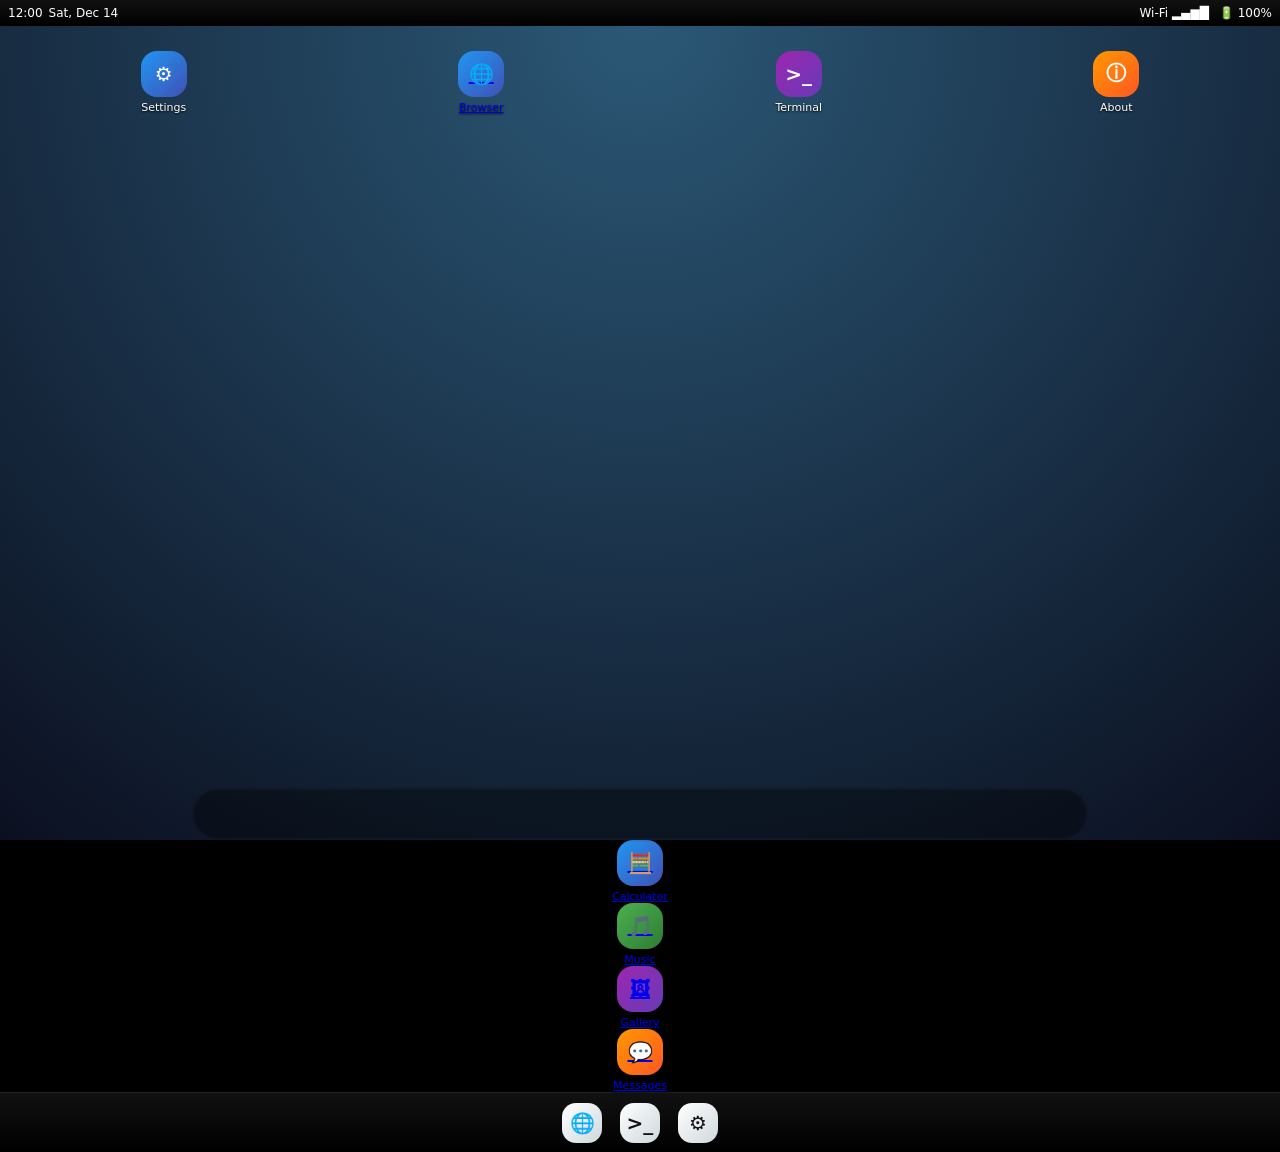
<file: index.html>
<!DOCTYPE html>
<html lang="es">
<head>
<meta charset="UTF-8">
<title>Fake Android Launcher</title>
<style>
  * {
    box-sizing: border-box;
    margin: 0;
    padding: 0;
  }
  body {
    font-family: system-ui, sans-serif;
    background: #000;
    color: #fff;
    overflow: hidden;
  }

  /* Barra de estado superior */
  .statusbar {
    height: 26px;
    background: linear-gradient(to bottom, #111, #000);
    color: #fff;
    font-size: 12px;
    display: flex;
    align-items: center;
    justify-content: space-between;
    padding: 0 8px;
  }

  .status-left {
    display: flex;
    gap: 6px;
    align-items: center;
  }

  .status-right {
    display: flex;
    gap: 10px;
    align-items: center;
  }

  /* Escritorio */
  .desktop {
    position: relative;
    height: calc(100vh - 26px - 60px);
    background: radial-gradient(circle at top, #2b5876, #0b1020);
    padding: 16px 10px 10px 10px;
    display: grid;
    grid-template-columns: repeat(4, 1fr);
    grid-auto-rows: 80px;
    gap: 10px;
  }

  .icon {
    display: flex;
    flex-direction: column;
    align-items: center;
    justify-content: center;
    cursor: pointer;
    user-select: none;
  }

  .icon-circle {
    width: 46px;
    height: 46px;
    border-radius: 16px;
    background: linear-gradient(135deg, #ff9800, #ff5722);
    display: flex;
    align-items: center;
    justify-content: center;
    font-weight: bold;
    font-size: 20px;
  }

  .icon-circle.blue {
    background: linear-gradient(135deg, #2196f3, #3f51b5);
  }

  .icon-circle.green {
    background: linear-gradient(135deg, #4caf50, #2e7d32);
  }

  .icon-circle.purple {
    background: linear-gradient(135deg, #9c27b0, #673ab7);
  }

  .icon-label {
    margin-top: 4px;
    font-size: 11px;
    text-align: center;
    text-shadow: 0 1px 2px #000;
  }

  /* Dock inferior */
  .dock {
    height: 60px;
    background: linear-gradient(to top, #000, #111);
    border-top: 1px solid #222;
    display: flex;
    align-items: center;
    justify-content: center;
    gap: 18px;
  }

  .dock-bg {
    position: absolute;
    bottom: 60px;
    left: 50%;
    transform: translateX(-50%);
    width: 70%;
    height: 52px;
    background: rgba(0,0,0,0.35);
    border-radius: 26px;
    filter: blur(1px);
    border: 1px solid rgba(255,255,255,0.05);
  }

  .dock-icon {
    width: 40px;
    height: 40px;
    border-radius: 14px;
    background: linear-gradient(135deg, #ffffff, #cfd8dc);
    display: flex;
    align-items: center;
    justify-content: center;
    color: #111;
    font-weight: bold;
    font-size: 20px;
    cursor: pointer;
  }

  /* Ventanas de apps */
  .app-window {
    position: absolute;
    top: 40px;
    left: 10px;
    right: 10px;
    bottom: 70px;
    background: #101018;
    border-radius: 14px;
    border: 1px solid #333;
    box-shadow: 0 10px 30px rgba(0,0,0,0.7);
    display: none;
    flex-direction: column;
    overflow: hidden;
  }

  .app-header {
    height: 34px;
    background: linear-gradient(to right, #1f1f2b, #151520);
    display: flex;
    align-items: center;
    justify-content: space-between;
    padding: 0 10px;
    font-size: 13px;
  }

  .app-title {
    display: flex;
    align-items: center;
    gap: 6px;
  }

  .app-dot {
    width: 14px;
    height: 14px;
    border-radius: 6px;
    background: #4caf50;
  }

  .app-close {
    width: 18px;
    height: 18px;
    border-radius: 50%;
    background: #f44336;
    display: flex;
    align-items: center;
    justify-content: center;
    font-size: 12px;
    cursor: pointer;
  }

  .app-body {
    padding: 10px;
    font-size: 13px;
    color: #ddd;
    overflow-y: auto;
  }

  .terminal {
    background: #000;
    color: #0f0;
    font-family: "Fira Code", monospace;
    font-size: 12px;
    padding: 8px;
    border-radius: 6px;
    margin-top: 6px;
    white-space: pre-wrap;
  }

  .fake-browser-bar {
    background: #222;
    border-radius: 6px;
    padding: 6px 8px;
    font-size: 11px;
    color: #bbb;
    margin-bottom: 8px;
  }

  .fake-input {
    background: #111;
    border-radius: 4px;
    padding: 4px 6px;
    margin-top: 4px;
    color: #888;
  }
</style>
</head>
<body>

  <!-- Barra de estado -->
  <div class="statusbar">
    <div class="status-left">
      <span>12:00</span>
      <span>Sat, Dec 14</span>
    </div>
    <div class="status-right">
      <span>Wi‑Fi ▂▄▆█</span>
      <span>🔋 100%</span>
    </div>
  </div>

  <!-- Escritorio con iconos -->
  <div class="desktop">
    <div class="icon" onclick="openApp('app-settings')">
      <div class="icon-circle blue">⚙</div>
      <div class="icon-label">Settings</div>
    </div>

   <a class="icon" href="apps/browser.html">
  <div class="icon-circle blue">🌐</div>
  <div class="icon-label">Browser</div>
</a>

    <div class="icon" onclick="openApp('app-terminal')">
      <div class="icon-circle purple">>_</div>
      <div class="icon-label">Terminal</div>
    </div>

    <div class="icon" onclick="openApp('app-about')">
      <div class="icon-circle">ⓘ</div>
      <div class="icon-label">About</div>
    </div>
  </div>
<a class="icon" href="apps/calc.html">
  <div class="icon-circle blue">🧮</div>
  <div class="icon-label">Calculator</div>
</a>

<a class="icon" href="apps/music.html">
  <div class="icon-circle green">🎵</div>
  <div class="icon-label">Music</div>
</a>

<a class="icon" href="apps/gallery.html">
  <div class="icon-circle purple">🖼</div>
  <div class="icon-label">Gallery</div>
</a>

<a class="icon" href="apps/messages.html">
  <div class="icon-circle">💬</div>
  <div class="icon-label">Messages</div>
</a>
  <!-- Fondo del dock -->
  <div class="dock-bg"></div>

  <!-- Dock inferior -->
  <div class="dock">
    <div class="dock-icon" onclick="openApp('app-browser')">🌐</div>
    <div class="dock-icon" onclick="openApp('app-terminal')">>_</div>
    <div class="dock-icon" onclick="openApp('app-settings')">⚙</div>
  </div>

  <!-- Ventana: Settings -->
  <div id="app-settings" class="app-window">
    <div class="app-header">
      <div class="app-title">
        <div class="app-dot"></div>
        <span>Settings</span>
      </div>
      <div class="app-close" onclick="closeApp('app-settings')">×</div>
    </div>
    <div class="app-body">
      <p><strong>Fake Android Settings</strong></p>
      <p>Device: Nintendo Switch (Browser spoof)</p>
      <p>OS: “Android 14 (Captive Edition)”</p>
      <p>Build: <code>SWITCH-CAPTIVE-PORTAL-FAKE-001</code></p>
    </div>
  </div>

  <!-- Ventana: Browser -->
  <div id="app-browser" class="app-window">
    <div class="app-header">
      <div class="app-title">
        <div class="app-dot"></div>
        <span>Browser</span>
      </div>
      <div class="app-close" onclick="closeApp('app-browser')">×</div>
    </div>
    <div class="app-body">
      <div class="fake-browser-bar">
        URL:
        <div class="fake-input">https://captive.portal/android</div>
      </div>
      <p>Welcome to “Android on Captive DNS” 😈</p>
      <p>Lo que ves es solo HTML/CSS/JS corriendo en el navegador.</p>
    </div>
  </div>

  <!-- Ventana: Terminal -->
  <div id="app-terminal" class="app-window">
    <div class="app-header">
      <div class="app-title">
        <div class="app-dot"></div>
        <span>Terminal</span>
      </div>
      <div class="app-close" onclick="closeApp('app-terminal')">×</div>
    </div>
    <div class="app-body">
      <p>Fake shell:</p>
      <div class="terminal" id="terminal-output">
$ boot Android_from_captive_dns
Mounting /dev/fake0 ...
Starting surfaceflinger ...
[OK] UI started in browser
      </div>
    </div>
  </div>

  <!-- Ventana: About -->
  <div id="app-about" class="app-window">
    <div class="app-header">
      <div class="app-title">
        <div class="app-dot"></div>
        <span>About</span>
      </div>
      <div class="app-close" onclick="closeApp('app-about')">×</div>
    </div>
    <div class="app-body">
      <p><strong>Fake Android Launcher</strong></p>
      <p>Hecho con HTML + CSS + JS.</p>
      <p>Perfecto para un portal cautivo que quiera parecer un sistema operativo.</p>
    </div>
  </div>

<script>
  function openApp(id) {
    document.querySelectorAll('.app-window').forEach(w => w.style.display = 'none');
    const el = document.getElementById(id);
    if (el) el.style.display = 'flex';
  }

  function closeApp(id) {
    const el = document.getElementById(id);
    if (el) el.style.display = 'none';
  }
</script>

</body>
</html>
</file>
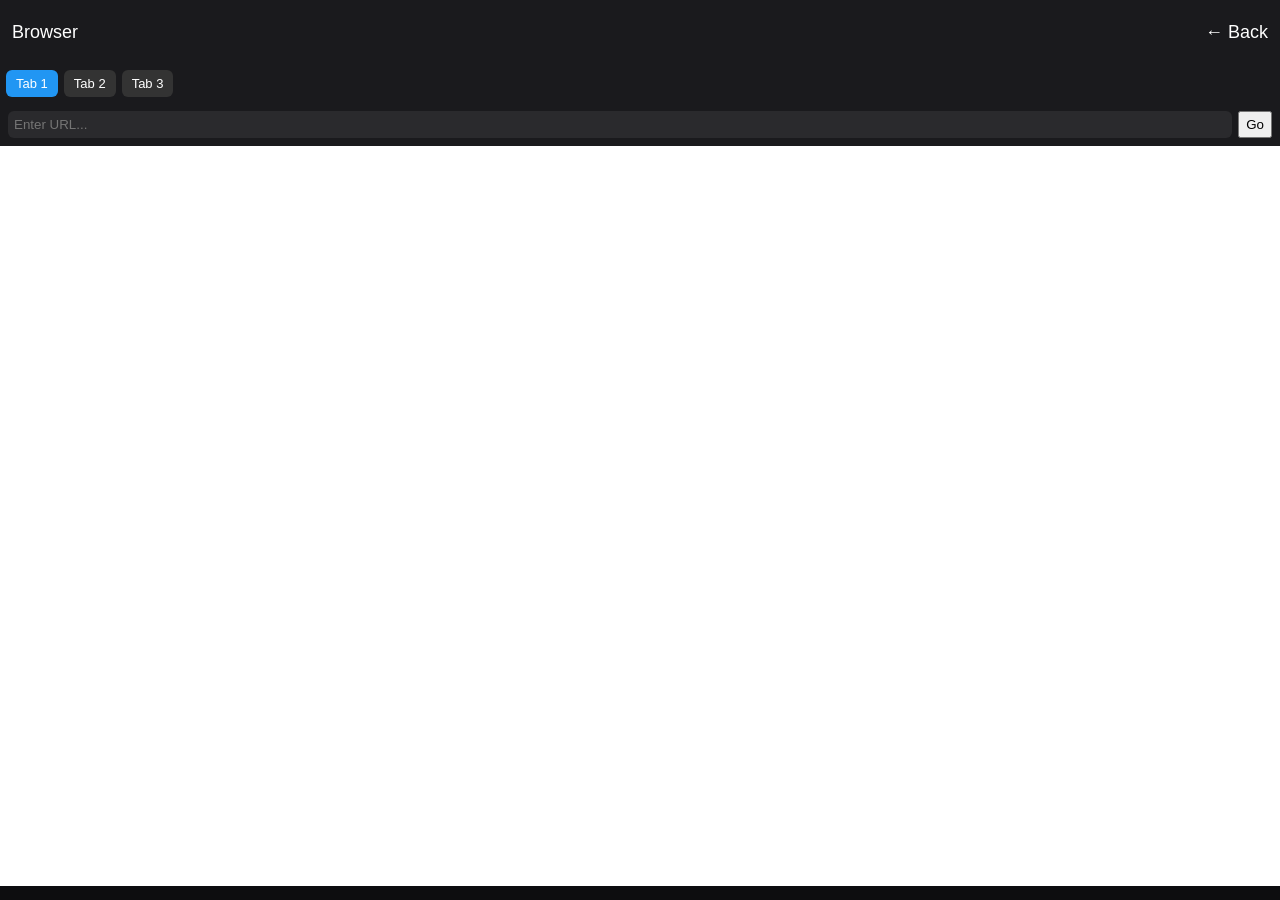
<file: apps/browser.html>
<!DOCTYPE html>
<html>
<head>
<meta charset="UTF-8">
<title>Browser</title>
<link rel="stylesheet" href="../css/style.css">

<style>
  body {
    margin: 0;
    background: #0d0d0f;
    color: white;
    font-family: sans-serif;
  }

  .app-header {
    background: #1a1a1d;
    padding: 12px;
    display: flex;
    justify-content: space-between;
    align-items: center;
    font-size: 18px;
  }

  .app-header a {
    color: white;
    text-decoration: none;
  }

  .tabs {
    display: flex;
    background: #1a1a1d;
    padding: 6px;
    gap: 6px;
  }

  .tab {
    padding: 6px 10px;
    background: #333;
    color: white;
    border-radius: 6px;
    cursor: pointer;
    font-size: 13px;
  }

  .tab.active {
    background: #2196f3;
  }

  .url-bar {
    display: flex;
    gap: 6px;
    padding: 8px;
    background: #1a1a1d;
  }

  .url-input {
    flex: 1;
    padding: 6px;
    border-radius: 6px;
    border: none;
    background: #2a2a2d;
    color: white;
  }

  iframe {
    width: 100%;
    height: calc(100vh - 160px);
    border: none;
    background: white;
  }
</style>
</head>

<body>

<div class="app-header">
  <span>Browser</span>
  <a href="../index.html">← Back</a>
</div>

<div class="tabs">
  <div class="tab active" onclick="switchTab(0)">Tab 1</div>
  <div class="tab" onclick="switchTab(1)">Tab 2</div>
  <div class="tab" onclick="switchTab(2)">Tab 3</div>
</div>

<div class="url-bar">
  <input id="url" class="url-input" type="text" placeholder="Enter URL...">
  <button onclick="go()">Go</button>
</div>

<iframe id="view0"></iframe>
<iframe id="view1" style="display:none"></iframe>
<iframe id="view2" style="display:none"></iframe>

<script>
let currentTab = 0;

function switchTab(n) {
  currentTab = n;

  document.querySelectorAll(".tab").forEach((t, i) => {
    t.classList.toggle("active", i === n);
  });

  document.querySelectorAll("iframe").forEach((f, i) => {
    f.style.display = i === n ? "block" : "none";
  });
}

function go() {
  let url = document.getElementById("url").value;

  if (!url.startsWith("http")) {
    url = "https://" + url;
  }

  document.getElementById("view" + currentTab).src = url;
}
</script>

</body>
</html>
</file>
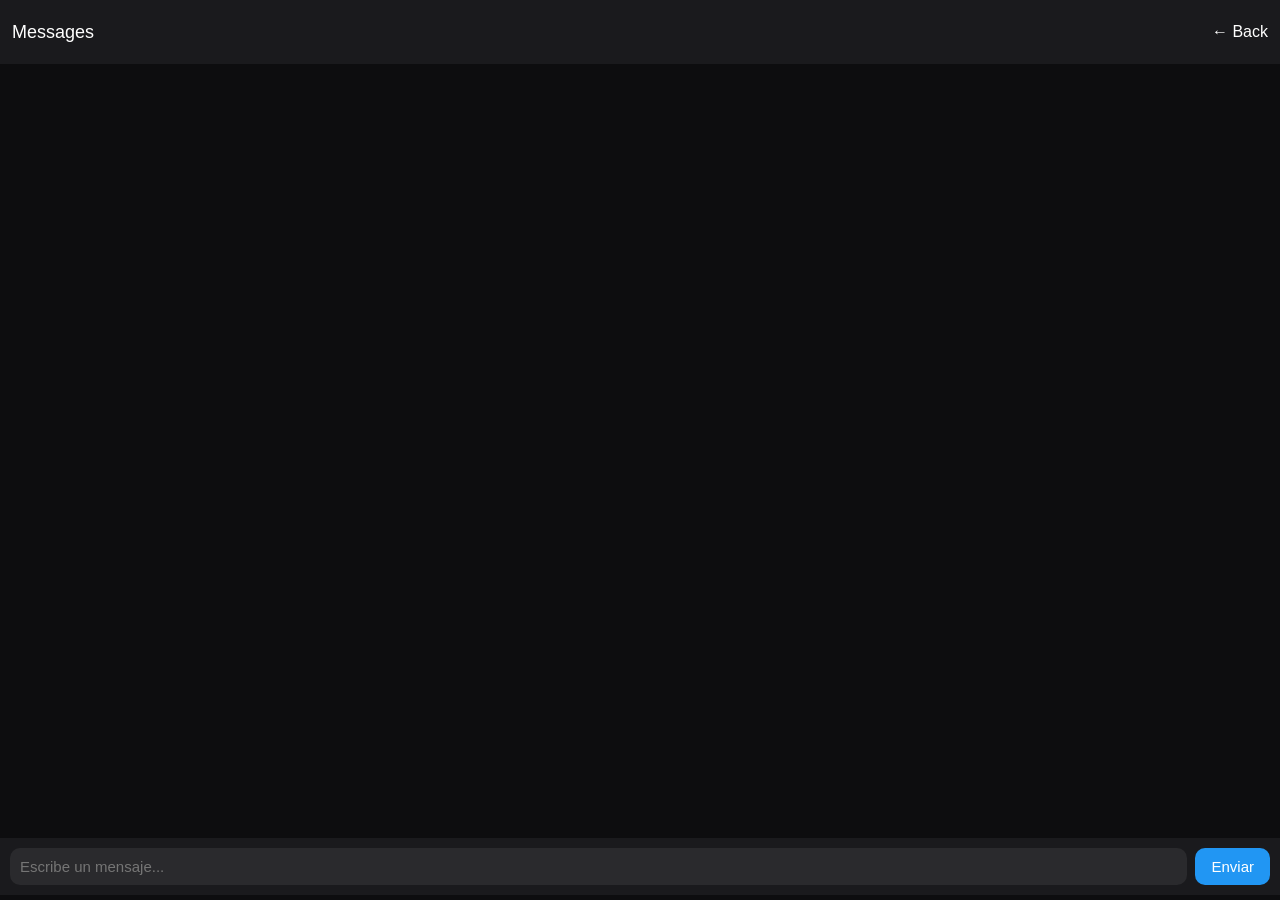
<file: apps/messages.html>
<!DOCTYPE html>
<html>
<head>
<meta charset="UTF-8">
<title>Messages</title>
<link rel="stylesheet" href="../css/style.css">

<style>
  body {
    margin: 0;
    background: #0d0d0f;
    color: white;
    font-family: sans-serif;
  }

  .app-header {
    background: #1a1a1d;
    padding: 12px;
    display: flex;
    justify-content: space-between;
    align-items: center;
    font-size: 18px;
  }

  .app-header a {
    color: white;
    text-decoration: none;
    font-size: 16px;
  }

  #chat {
    padding: 12px;
    height: calc(100vh - 150px);
    overflow-y: auto;
    display: flex;
    flex-direction: column;
    gap: 10px;
  }

  .msg {
    padding: 10px 14px;
    border-radius: 14px;
    max-width: 70%;
    font-size: 15px;
    line-height: 1.3;
  }

  .me {
    background: #2196f3;
    color: white;
    margin-left: auto;
    border-bottom-right-radius: 4px;
  }

  .bot {
    background: #2a2a2d;
    color: #ddd;
    margin-right: auto;
    border-bottom-left-radius: 4px;
  }

  .input-bar {
    display: flex;
    padding: 10px;
    background: #1a1a1d;
    gap: 8px;
  }

  .input-bar input {
    flex: 1;
    padding: 10px;
    border-radius: 10px;
    border: none;
    background: #2a2a2d;
    color: white;
    font-size: 15px;
  }

  .input-bar button {
    padding: 10px 16px;
    border: none;
    border-radius: 10px;
    background: #2196f3;
    color: white;
    font-size: 15px;
    cursor: pointer;
  }
</style>
</head>

<body>

<div class="app-header">
  <span>Messages</span>
  <a href="../index.html">← Back</a>
</div>

<div id="chat"></div>

<div class="input-bar">
  <input id="msg" type="text" placeholder="Escribe un mensaje...">
  <button onclick="send()">Enviar</button>
</div>

<script>
function send() {
  const text = document.getElementById("msg").value.trim();
  if (!text) return;

  addMessage(text, "me");
  document.getElementById("msg").value = "";

  setTimeout(() => {
    botReply(text);
  }, 600);
}

function addMessage(text, type) {
  const chat = document.getElementById("chat");
  const div = document.createElement("div");
  div.className = "msg " + type;
  div.innerText = text;
  chat.appendChild(div);
  chat.scrollTop = chat.scrollHeight;
}

function botReply(userText) {
  let reply = "No entendí eso 😅";

  const t = userText.toLowerCase();

  if (t.includes("hola")) reply = "¡Hola! ¿Qué tal?";
  if (t.includes("como estas")) reply = "Todo bien por aquí, ¿y tú?";
  if (t.includes("que haces")) reply = "Aquí, hablando contigo 😄";
  if (t.includes("adios") || t.includes("bye")) reply = "¡Hasta luego!";

  addMessage(reply, "bot");
}
</script>

</body>
</html>
</file>
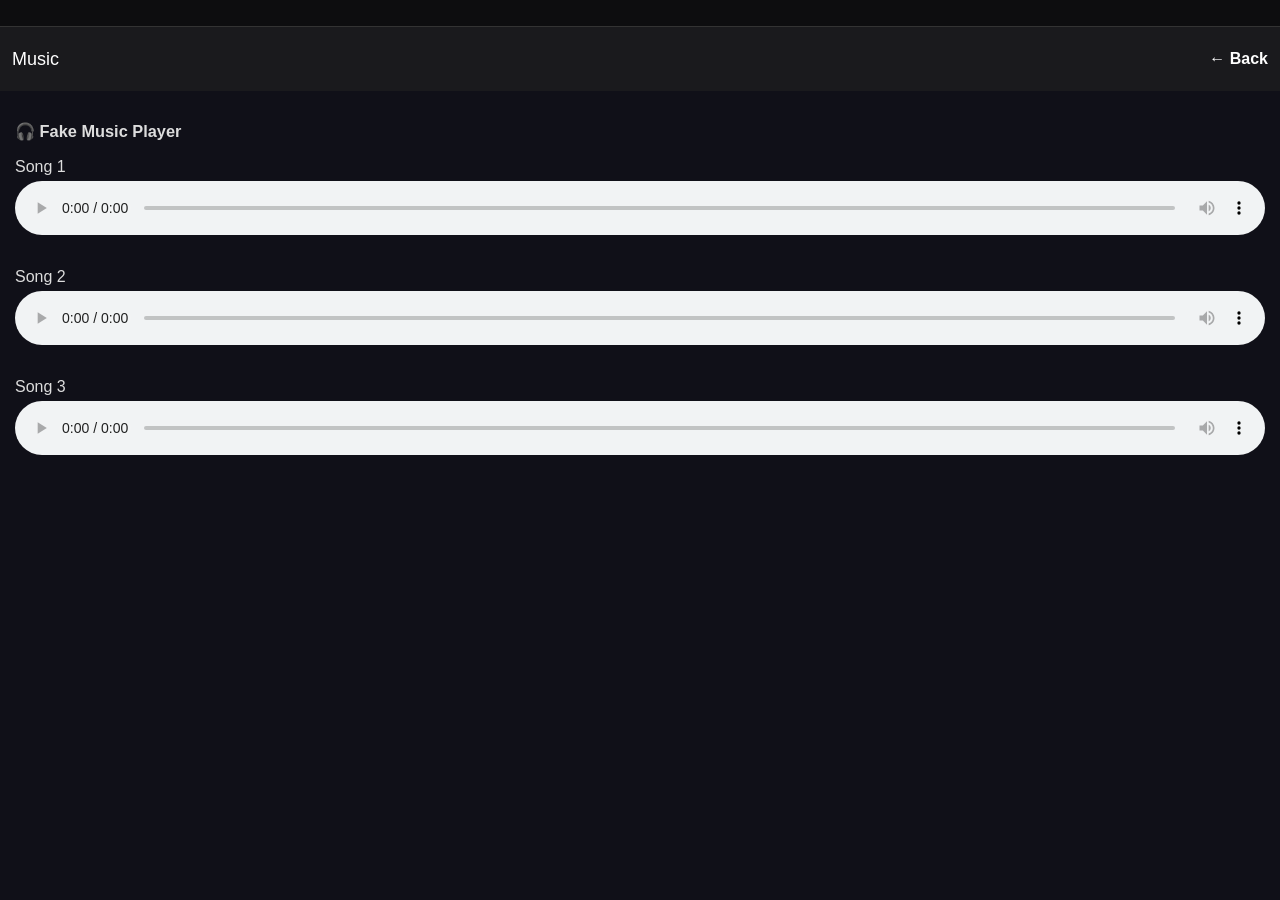
<file: apps/music.html>
<!DOCTYPE html>
<html>
<head>
  <meta charset="UTF-8">
  <title>Music Player</title>
  <link rel="stylesheet" href="../css/style.css">

  <style>
    body {
      margin: 0;
      background: #0d0d0f;
      color: white;
      font-family: sans-serif;
    }

    .app-header {
      background: #1a1a1d;
      padding: 12px;
      display: flex;
      justify-content: space-between;
      align-items: center;
      font-size: 18px;
    }

    .app-header a {
      color: white;
      text-decoration: none;
    }

    .app-body {
      padding: 15px;
    }

    .song-title {
      margin: 15px 0 5px;
      font-size: 16px;
    }

    audio {
      width: 100%;
      margin-bottom: 20px;
    }
  </style>
</head>

<body>

<div class="app-window">
  <div class="app-header">
    <span>Music</span>
    <a class="back" href="../index.html">← Back</a>
  </div>

  <div class="app-body">
    <h3>🎧 Fake Music Player</h3>

    <p class="song-title">Song 1</p>
    <audio controls>
      <source src="../media/song1.ogg" type="audio/OGA">
    </audio>

    <p class="song-title">Song 2</p>
    <audio controls>
      <source src="../media/song2.ogg" type="audio/OGA">
    </audio>

    <p class="song-title">Song 3</p>
    <audio controls>
      <source src="../media/song3.ogg" type="audio/OGA">
    </audio>

  </div>
</div>

</body>
</html>
</file>
<file: css/style.css>
/* ====== ESTILO GENERAL ====== */
body {
  margin: 0;
  padding: 0;
  font-family: system-ui, sans-serif;
  background: radial-gradient(circle at top, #2b5876, #0b1020);
  color: #fff;
  overflow: hidden;
}

/* ====== BARRA SUPERIOR ====== */
.statusbar {
  height: 26px;
  background: linear-gradient(to bottom, #111, #000);
  color: #fff;
  font-size: 12px;
  display: flex;
  align-items: center;
  justify-content: space-between;
  padding: 0 8px;
}

/* ====== ICONOS DEL LAUNCHER ====== */
.desktop {
  position: relative;
  height: calc(100vh - 26px - 60px);
  padding: 16px 10px;
  display: grid;
  grid-template-columns: repeat(4, 1fr);
  grid-auto-rows: 80px;
  gap: 10px;
}

.icon {
  text-decoration: none;
  color: white;
  display: flex;
  flex-direction: column;
  align-items: center;
  cursor: pointer;
}

.icon-circle {
  width: 46px;
  height: 46px;
  border-radius: 16px;
  display: flex;
  align-items: center;
  justify-content: center;
  font-size: 22px;
  font-weight: bold;
  background: linear-gradient(135deg, #555, #222);
}

.icon-circle.blue {
  background: linear-gradient(135deg, #2196f3, #3f51b5);
}

.icon-circle.green {
  background: linear-gradient(135deg, #4caf50, #2e7d32);
}

.icon-circle.purple {
  background: linear-gradient(135deg, #9c27b0, #673ab7);
}

.icon-label {
  margin-top: 4px;
  font-size: 11px;
  text-shadow: 0 1px 2px #000;
}

/* ====== DOCK INFERIOR ====== */
.dock {
  height: 60px;
  background: linear-gradient(to top, #000, #111);
  border-top: 1px solid #222;
  display: flex;
  align-items: center;
  justify-content: center;
  gap: 18px;
}

.dock-icon {
  width: 40px;
  height: 40px;
  border-radius: 14px;
  background: linear-gradient(135deg, #ffffff, #cfd8dc);
  display: flex;
  align-items: center;
  justify-content: center;
  color: #111;
  font-weight: bold;
  font-size: 20px;
  cursor: pointer;
}

/* ====== VENTANAS DE APPS ====== */
.app-window {
  position: absolute;
  top: 26px;
  left: 0;
  right: 0;
  bottom: 0;
  background: #101018;
  border-radius: 0;
  border-top: 1px solid #333;
  display: flex;
  flex-direction: column;
  overflow: hidden;
}

.app-header {
  height: 40px;
  background: linear-gradient(to right, #1f1f2b, #151520);
  display: flex;
  align-items: center;
  justify-content: space-between;
  padding: 0 12px;
  font-size: 14px;
}

.app-body {
  padding: 12px;
  font-size: 14px;
  color: #ddd;
  overflow-y: auto;
}

/* ====== BOTÓN DE VOLVER ====== */
.back {
  color: #4caf50;
  text-decoration: none;
  font-weight: bold;
  font-size: 16px;
}
.app-body audio {
  width: 100%;
  margin-bottom: 20px;
}

.app-body p {
  margin: 10px 0 5px;
  font-size: 16px;
}
</file>
